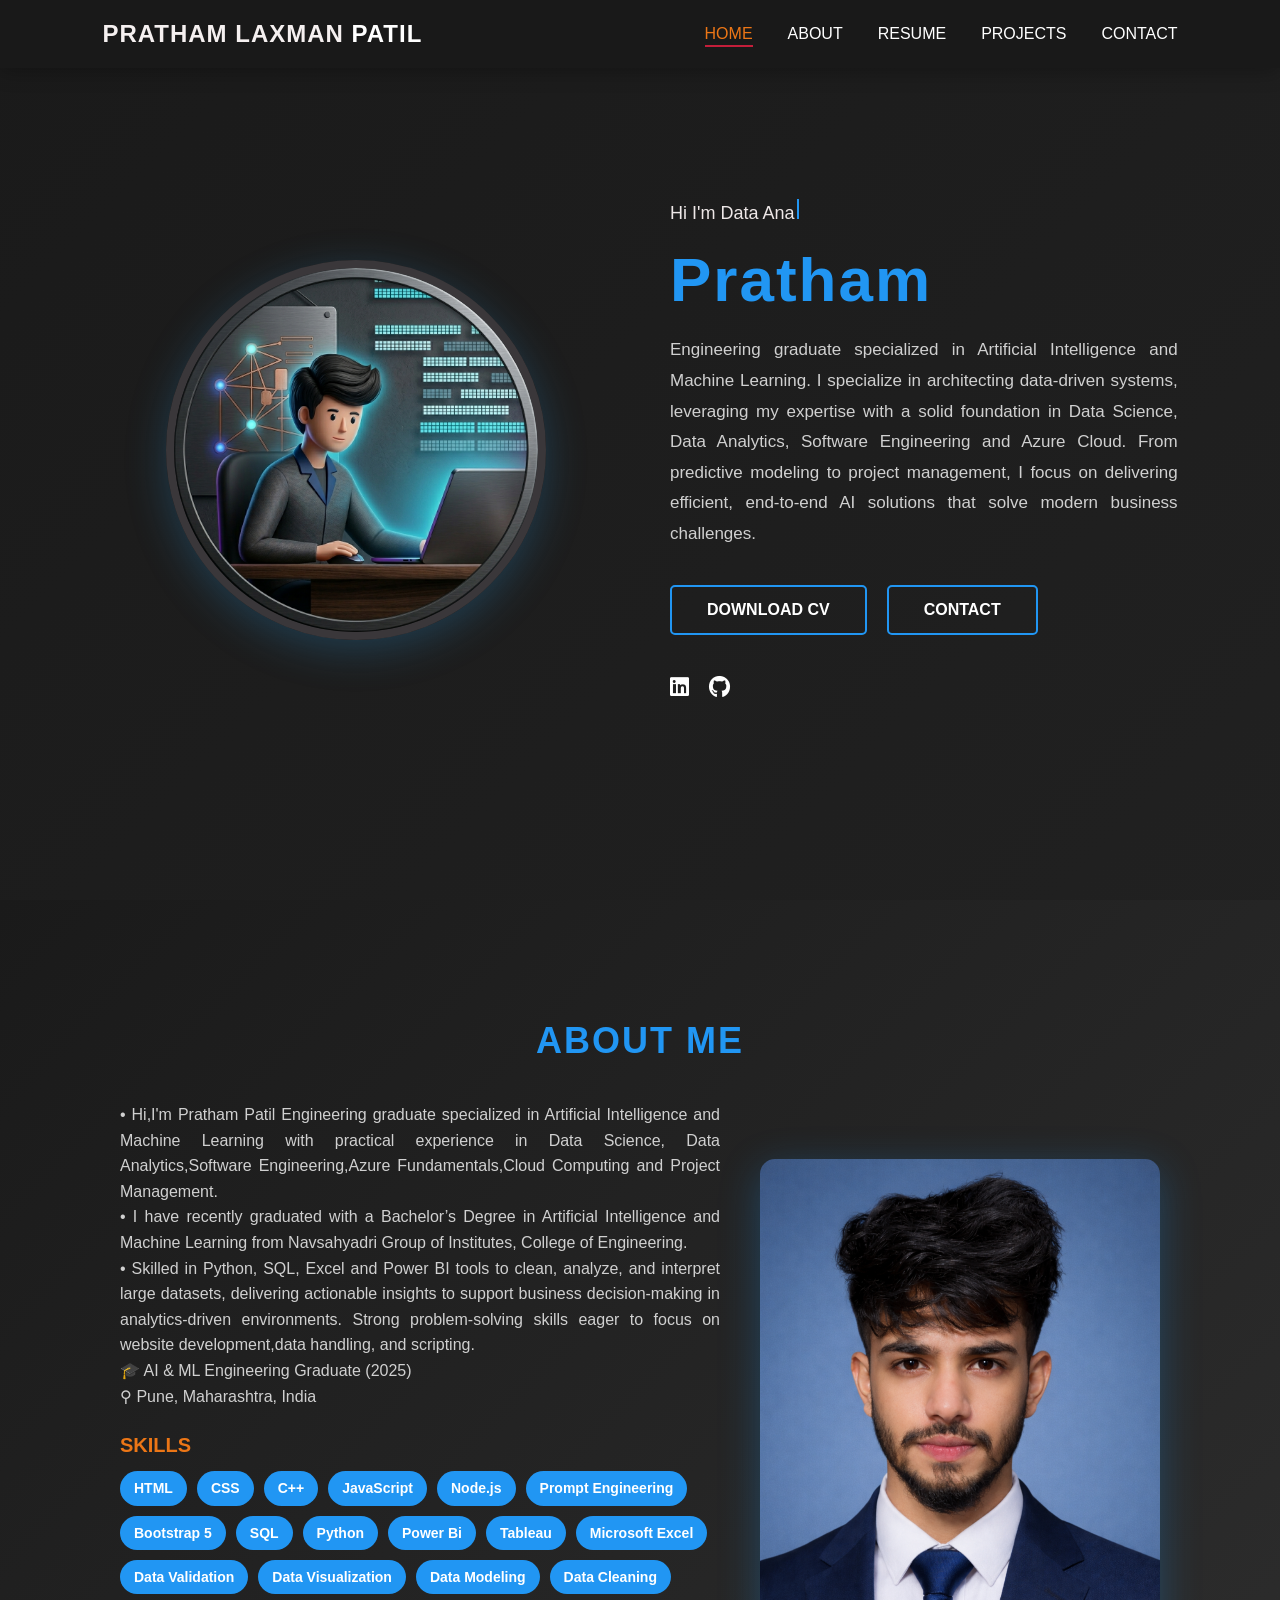
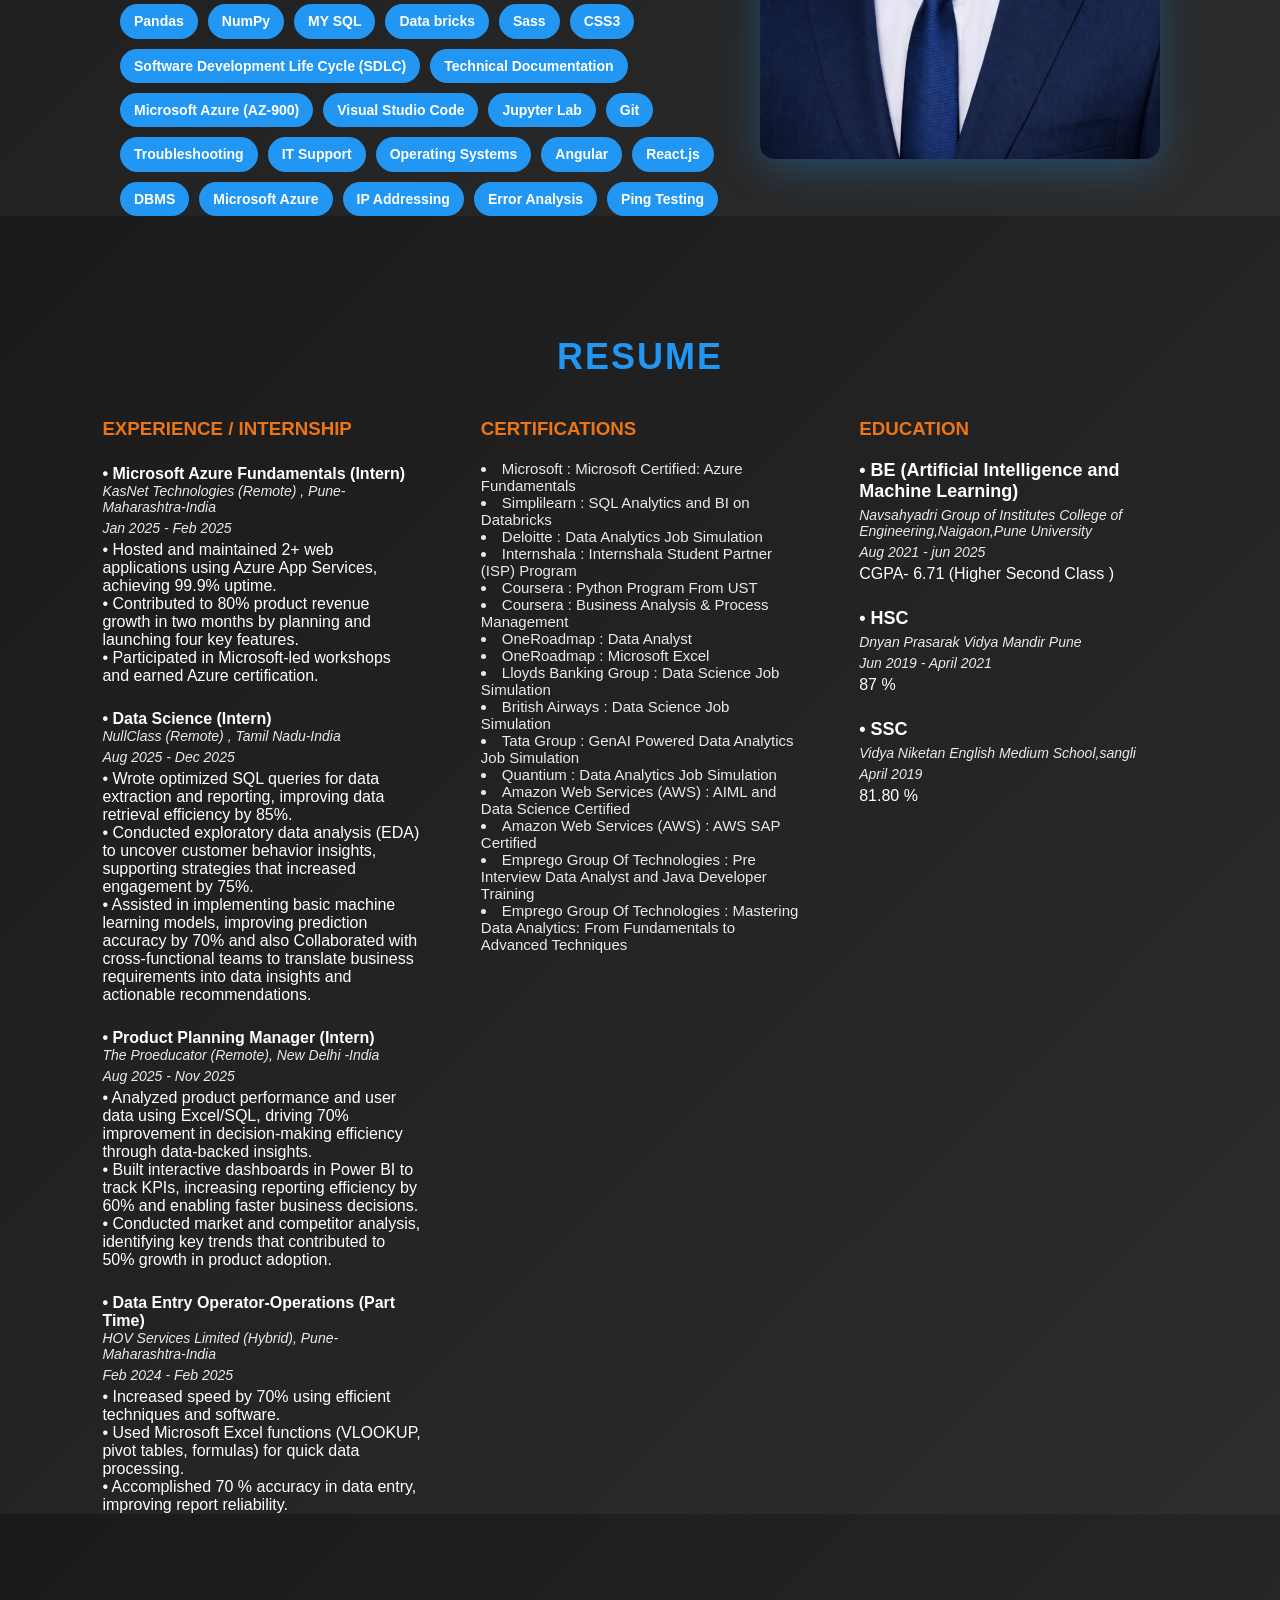
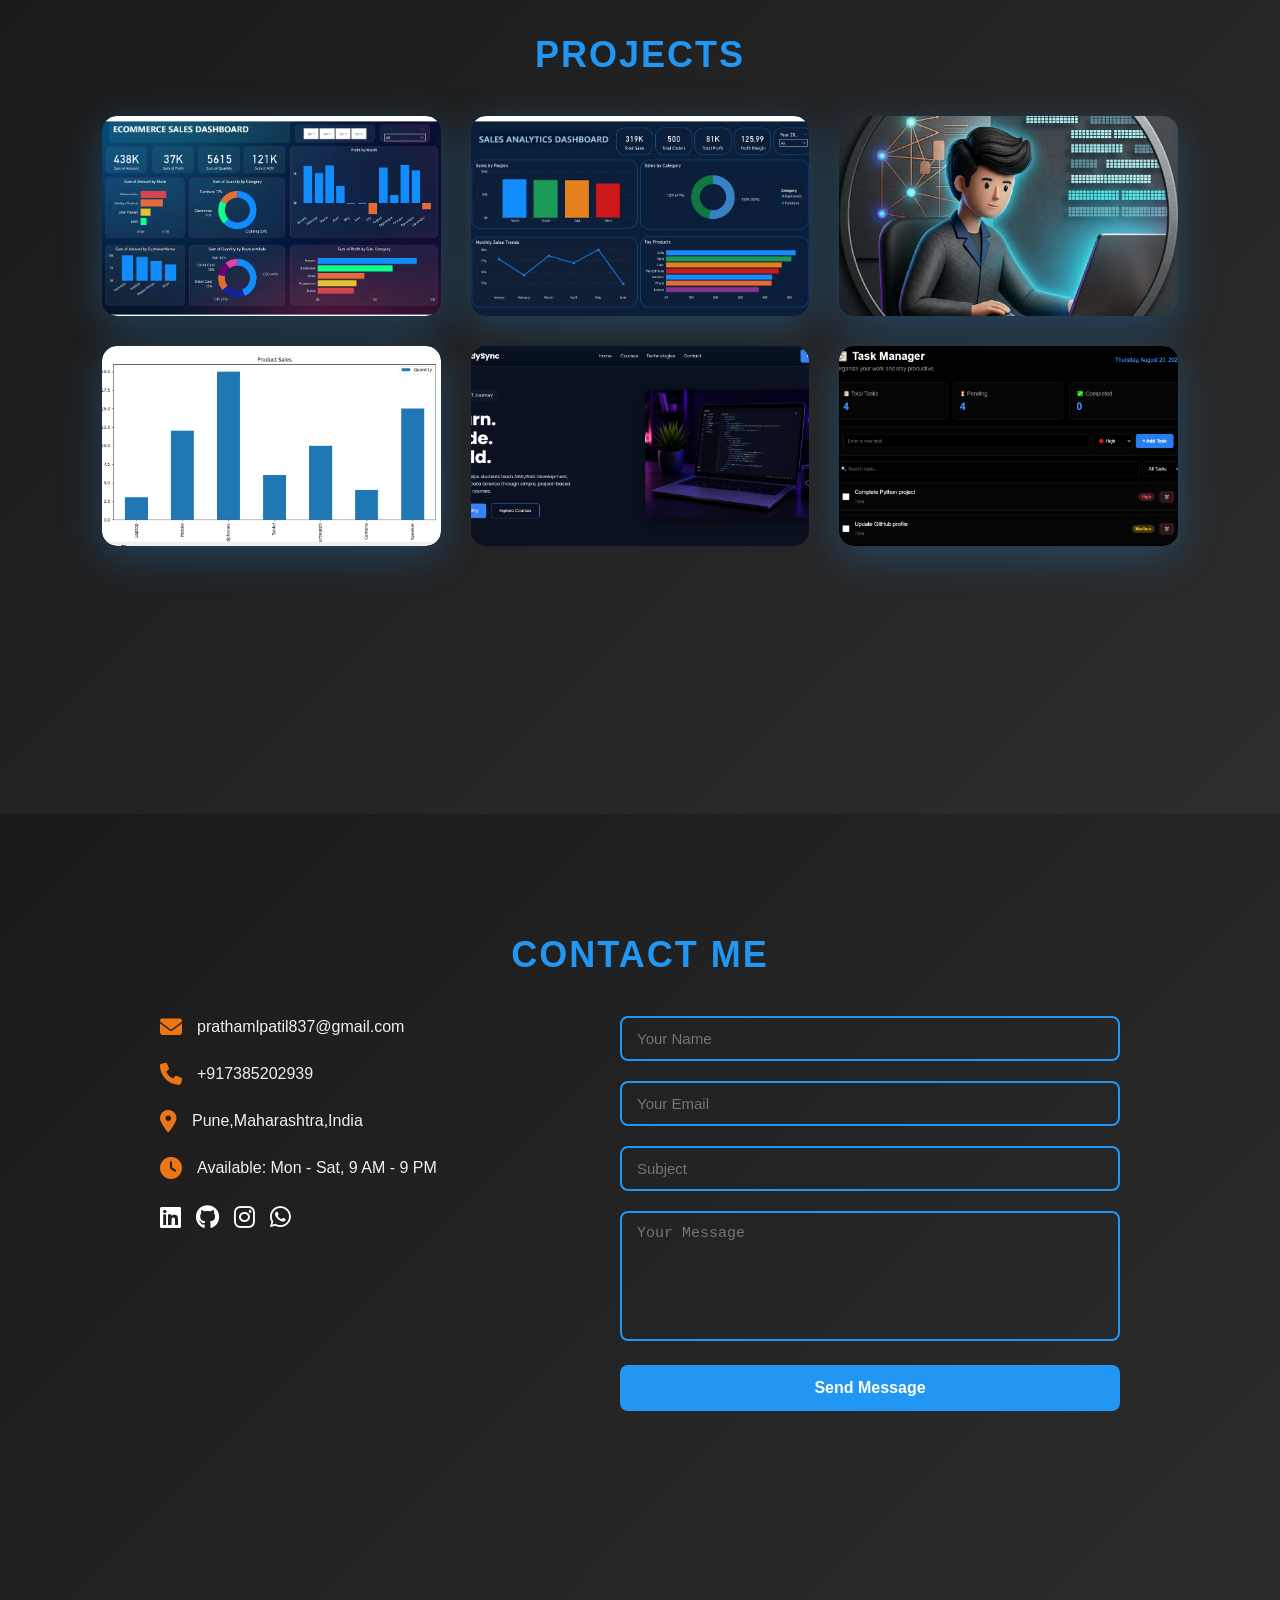
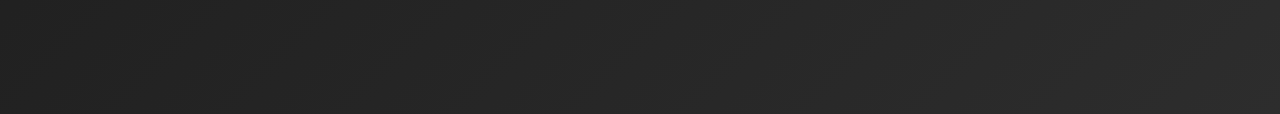
<file: index.html>
<!DOCTYPE html>
<html lang="id">
<head>
    <meta charset="UTF-8">
    <meta name="viewport" content="width=device-width, initial-scale=1.0">
    <title>Personal Portifilio Website</title>
    <link rel="stylesheet" href="https://cdnjs.cloudflare.com/ajax/libs/font-awesome/6.4.0/css/all.min.css">
    <link rel="stylesheet" href="styles.css">
</head>
<body>
    <nav class="navbar">
        <div class="logo"><span>PRATHAM LAXMAN </span> PATIL </div>
        <ul class="nav-links">
            <li><a href="#home" class="active">HOME</a></li>
            <li><a href="#about">ABOUT</a></li>
            <li><a href="#resume">RESUME</a></li>
             <li><a href="#portfolio">PROJECTS</a></li>
            <li><a href="#contact">CONTACT</a></li>
        </ul>
    </nav>

    <section class="hero" id="home">
        <div class="hero-left">
            <img src="images/profile.png" alt="Profile" class="profile-img">
        </div>
        <div class="hero-right">
            <p class="intro">Hi I'm <span class="#"><span id="typing-text"></span><span class="cursor"></span></span></p>
            <h1 class="hero-name">Pratham </h1>
            <p class="hero-description">
                Engineering graduate specialized in Artificial Intelligence and Machine Learning. I specialize in architecting data-driven systems, leveraging my expertise with a solid foundation  in Data Science, Data Analytics, Software Engineering and Azure Cloud. From predictive modeling to project management, I focus on delivering efficient, end-to-end AI solutions that solve modern business challenges.
            </p>
            <div class="hero-buttons">
                <a href="#" class="btn">DOWNLOAD CV</a>
                <a href="#" class="btn">CONTACT</a>
            </div>
            <div class="social-links">
                <a href="https://www.linkedin.com/in/prathampatil837" aria-label="LinkedIn"><i class="fab fa-linkedin"></i></a>
                <a href="#" aria-label="GitHub"><i class="fab fa-github"></i></a>
            </div>
        </div>
    </section>

    <section id="about" class="section">
        <div class="container">
             <h2 class="section-title">ABOUT ME</h2>
            <div class="about-content">
                <div class="about-text">
<p>• Hi,I'm Pratham Patil Engineering graduate specialized in Artificial Intelligence and Machine Learning with practical experience 
in Data Science, Data Analytics,Software Engineering,Azure Fundamentals,Cloud Computing and Project Management.
<p>• I have recently graduated with a Bachelor’s Degree in Artificial Intelligence and Machine Learning from Navsahyadri Group of Institutes, College of Engineering.</p>
<p>• Skilled in Python, SQL, Excel and Power BI tools to clean, analyze, and interpret large datasets, delivering actionable insights to support business decision-making in analytics-driven environments. 
Strong problem-solving skills eager to focus on website development,data handling, and scripting.</p>
<p> 🎓 AI & ML Engineering Graduate (2025) </p>
<p> ⚲ Pune, Maharashtra, India</p>
                    <div class="skills">
                        <h3>SKILLS</h3>
                        <div class="skill-tags">
                            <span class="skill-tag">HTML</span>
                            <span class="skill-tag">CSS</span>
                            <span class="skill-tag">C++</span>
                            <span class="skill-tag">JavaScript</span>
                            <span class="skill-tag">Node.js</span>
                            <span class="skill-tag">Prompt Engineering </span>
                            <span class="skill-tag"> Bootstrap 5</span>
                          <span class="skill-tag">SQL</span>
                            <span class="skill-tag">Python</span>
                            <span class="skill-tag">Power Bi</span>
                            <span class="skill-tag">Tableau</span>
                            <span class="skill-tag">Microsoft Excel</span>
                            <span class="skill-tag"> Data Validation </span>
                            <span class="skill-tag"> Data Visualization</span>
                        <span class="skill-tag"> Data Modeling</span>
                          <span class="skill-tag"> Data Cleaning</span>   
                           <span class="skill-tag"> Pandas</span>
<span class="skill-tag"> NumPy</span>
<span class="skill-tag"> MY SQL</span>
<span class="skill-tag"> Data bricks</span> 
<span class="skill-tag"> Sass</span> 
<span class="skill-tag">  CSS3 </span>
<span class="skill-tag"> Software Development Life Cycle (SDLC)</span>
<span class="skill-tag"> Technical Documentation</span>
<span class="skill-tag">  Microsoft Azure (AZ-900) </span>
<span class="skill-tag"> Visual Studio Code </span>
<span class="skill-tag">  Jupyter Lab </span>
<span class="skill-tag">  Git </span>
<span class="skill-tag"> Troubleshooting</span>   
<span class="skill-tag"> IT Support </span>
<span class="skill-tag">  Operating Systems</span>
<span class="skill-tag"> Angular</span>   
<span class="skill-tag"> React.js </span>
<span class="skill-tag">  DBMS</span>
<span class="skill-tag"> Microsoft Azure </span>
<span class="skill-tag">  IP Addressing </span>
<span class="skill-tag"> Error Analysis</span>   
<span class="skill-tag"> Ping Testing</span>

                        </div>
                    </div>
                </div>
                <div class="about-image">
                    <img src="images/profile.png.png" alt="Pratham Patil" class="about-img">
                    
                </div>
            </div>
        </div>
    </section>


 <section id="resume" class="section">
    <div class="container">
        <h2 class="section-title">RESUME</h2>
        <div class="resume-content">
            <div class="resume-left">
                <h3>EXPERIENCE / INTERNSHIP </h3>
                <div class="experience-item"></div>
                    <h4>• Microsoft Azure Fundamentals (Intern)</h4>
                    <p class="company">KasNet Technologies (Remote) ,   Pune-Maharashtra-India</p>
                    <p class="date">Jan 2025 - Feb 2025</p>
                    <p>
 
• Hosted and maintained 2+ web applications using Azure App Services, achieving 99.9% uptime.</p> 
 <p>• Contributed to 80% product revenue growth in two months by planning and launching four key features.</p>
 <p>• Participated in Microsoft-led workshops and earned Azure certification.</p>
 <div class="experience-item"></div>
                     <h4>• Data Science (Intern)</h4>
                    <p class="company"> NullClass (Remote) ,        Tamil Nadu-India</p>
                    <p class="date">Aug 2025 - Dec 2025</p>
                    <p>
 
• Wrote optimized SQL queries for data extraction and reporting, improving data retrieval efficiency by 85%.</p>
<p>• Conducted exploratory data analysis (EDA) to uncover customer behavior insights, supporting strategies that increased engagement by 75%.</p>
<p>• Assisted in implementing basic machine learning models, improving prediction accuracy by 70% and also Collaborated with cross-functional teams to translate business requirements into data insights and actionable recommendations.</p> 
<div class="experience-item"></div>
<h4>• Product Planning Manager (Intern)</h4>
                    <p class="company"> The Proeducator (Remote),  New Delhi -India</p>
                    <p class="date">Aug 2025 - Nov 2025</p>
                    <p>• Analyzed product performance and user data using Excel/SQL, driving 70% improvement in decision-making efficiency through data-backed insights.</p>
                    <p>• Built interactive dashboards in Power BI to track KPIs, increasing reporting efficiency by 60% and enabling faster business decisions.</p>
                    <p>• Conducted market and competitor analysis, identifying key trends that contributed to 50% growth in product adoption.</p>
  <div class="experience-item"></div>                
                    <h4>• Data Entry Operator-Operations (Part Time)</h4>
                    <p class="company"> HOV Services Limited (Hybrid),   Pune-Maharashtra-India</p>
                    <p class="date">Feb 2024 - Feb 2025</p>
                    <p>• Increased speed by 70% using efficient techniques and software.</p>
                    <p>• Used Microsoft Excel functions (VLOOKUP, pivot tables, formulas) for quick data processing.</p>
                    <p>• Accomplished 70 % accuracy in data entry, improving report reliability.</p>

   </div>
    
            <div class="resume-right">
                <div class="certifications"></div>
   <h3>CERTIFICATIONS</h3>
                <ul class="certifications">
                    <li>Microsoft : Microsoft Certified: Azure Fundamentals</li>
<li>Simplilearn : SQL Analytics and BI on Databricks</li>
<li>Deloitte : Data Analytics Job Simulation</li>
<li>Internshala : Internshala Student Partner (ISP) Program</li>
<li>Coursera : Python Program From UST</li>
<li>Coursera : Business Analysis & Process Management</li>
<li>OneRoadmap : Data Analyst</li>
<li>OneRoadmap : Microsoft Excel</li>
<li>Lloyds Banking Group : Data Science Job Simulation</li>
<li>British Airways : Data Science Job Simulation</li>
<li>Tata Group : GenAI Powered Data Analytics Job Simulation</li>
<li>Quantium : Data Analytics Job Simulation</li>
<li>Amazon Web Services (AWS) : AIML and Data Science Certified</li>
<li>Amazon Web Services (AWS) : AWS SAP Certified</li>
<li>Emprego Group Of Technologies : Pre Interview Data Analyst and Java Developer Training</li>
<li>Emprego Group Of Technologies : Mastering Data Analytics: From Fundamentals to Advanced Techniques</li>

  
  
            </div>
           
                <div class="resume-left">
                
                <h3>EDUCATION</h3>
                <div class="education-item">
                    <h4>• BE (Artificial Intelligence and Machine Learning) </h4>
                    <p class="university">Navsahyadri Group of Institutes College of Engineering,Naigaon,Pune University</p>
                    <p class="date">Aug 2021 - jun 2025 </p>
                    <p>CGPA- 6.71 (Higher Second Class )</p>
                </div>
                <div class="education-item">
                    <h4>• HSC</h4>
                    <p class="university"> Dnyan Prasarak Vidya Mandir Pune </p>
                    <p class="date">Jun 2019 - April 2021</p>
                    <p> 87 %</p>
                     </div>
            <div class="education-item">
                    <h4>• SSC</h4>
                    <p class="university"> Vidya Niketan English Medium School,sangli </p>
                    <p class="date"> April 2019</p>
                    <p> 81.80 %</p></div>
                </div>
            </div>
        </div>
    </div>
    
    
    

    
</section>

    <section id="portfolio" class="section">
        <div class="container">
            <h2 class="section-title">PROJECTS</h2>
            <div class="portfolio-grid">
                <div class="portfolio-item">
                    <div class="portfolio-image">
                        <img src="images/Ecommerce Sales Dashboard.jpg" alt="Project 1">
                        <div class="portfolio-overlay">
                            <h3><h3>E-Commerce Sales Dashboard</h3></h3>
                            <p><p>Power BI dashboard for analyzing online sales performance using KPIs and DAX.</p></p>
                            <a href="https://github.com/PrathamPatil2002/Ecommerce-Sales-Dashboard" class="btn">View Project</a>
                        </div>
                    </div>
                </div>
                <div class="portfolio-item">
                    <div class="portfolio-image">
                        <img src="images/Sales Analytics Dashboard.jpg" alt="Project 2">
                        <div class="portfolio-overlay">
                            <h3>Sales Analytics Dashboard </h3>
                            <p>Power BI dashboard for analyzing online sales analytics using KPIs and charts</p>
                            <a href="https://github.com/PrathamPatil2002/Sales-Analytics-Dashboard" class="btn">View Project</a>
                        </div>
                    </div>
                </div>
                <div class="portfolio-item">
                    <div class="portfolio-image">
                        <img src="images/profile.png" alt="Project 3">
                        <div class="portfolio-overlay">
                            <h3>Portfolio Website</h3>
                            <p>Responsive design with modern animations</p>
                            <a href="file:///C:/Users/prath/Downloads/Portfolio6-main/portofolio4/index.html" class="btn">View Project</a>
                        </div>
                    </div>
                </div>
                <div class="portfolio-item">
                    <div class="portfolio-image">
                        <img src="images/Code Aplha Data Analytics.jpg" alt="Project 4">
                        <div class="portfolio-overlay">
                            <h3>Code Aplha Data Analytics </h3>
                            <p> focused on data-driven decision making and business intelligence with tools like Python, SQL, and visualization libraries .</p>
                            <a href="https://github.com/PrathamPatil2002/CodeAlpha_DataAnalytics" class="btn">View Project</a>
                        </div>
                    </div>
                      </div>
               
                    <div class="portfolio-image">
                        <img src="images/StudySync.png" alt="Project 5">
                        <div class="portfolio-overlay">
                            <h3>StudySync Website </h3>
                            <p> StudySync is a modern, responsive e-learning website built with HTML5 and CSS3.</p>
                            <a href="https://github.com/PrathamPatil2002/StudySync_Website" class="btn">View Project</a>
                        </div>
                    </div>

                    <div class="portfolio-item">
                    <div class="portfolio-image">
                        <img src="images/Task Manager.png" alt="Project 6">
                        <div class="portfolio-overlay">
                            <h3>Task Manager </h3>
                            <p> A simple and professional Task Manager web application built using HTML, CSS and JavaScript. </p>
                            <a href="https://github.com/PrathamPatil2002/Task-Manager" class="btn">View Project</a>
                        </div>
                </div>
                
                
    </section>

    

    <section id="contact" class="section">
        <div class="container">
            <h2 class="section-title">CONTACT ME</h2>
            <div class="contact-content">
                <div class="contact-info">
                    <div class="contact-item">
                        <i class="fas fa-envelope"></i>
                        <p>prathamlpatil837@gmail.com</p>
                    </div>
                    <div class="contact-item">
                        <i class="fas fa-phone"></i>
                        <p>+917385202939</p>
                    </div>
                    <div class="contact-item">
                        <i class="fas fa-map-marker-alt"></i>
                        <p>Pune,Maharashtra,India</p>
                    </div>
                    <div class="contact-item">
                        <i class="fas fa-clock"></i>
                        <p>Available: Mon - Sat, 9 AM - 9 PM</p>
                    </div>
                    <div class="social-links-contact">
                        <a href="https://www.linkedin.com/in/prathampatil837" aria-label="LinkedIn"><i class="fab fa-linkedin"></i></a>
                        <a href="https://www.github.com/PrathamPatil2002" aria-label="GitHub"><i class="fab fa-github"></i></a>
                        <a href="#" aria-label="Instagram"><i class="fab fa-instagram"></i></a>
                        <a href="#" aria-label="WhatsApp"><i class="fab fa-whatsapp"></i></a>
                    </div>
                </div>
                <form class="contact-form">
                    <div class="form-group">
                        <input type="text" placeholder="Your Name" required>
                    </div>
                    <div class="form-group">
                        <input type="email" placeholder="Your Email" required>
                    </div>
                    <div class="form-group">
                        <input type="text" placeholder="Subject" required>
                    </div>
                    <div class="form-group">
                        <textarea placeholder="Your Message" rows="6" required></textarea>
                    </div>
                    <button type="submit" class="btn">Send Message</button>
                </form>
            </div>
        </div>
    </section>
    <script src="script.js"></script>
</body>
</html>
</file>
<file: styles.css>
* {
            margin: 0;
            padding: 0;
            box-sizing: border-box;
        }

        body {
            font-family: 'Segoe UI', Tahoma, Geneva, Verdana, sans-serif;
            background: linear-gradient(135deg, #1a1a1a 0%, #2d2d2d 100%);
            color: white;
            overflow-x: hidden;
        }

        /* Navbar */
        .navbar {
            position: fixed;
            top: 0;
            left: 0;
            right: 0;
            display: flex;
            justify-content: space-between;
            align-items: center;
            padding: 20px 8%;
            background: rgba(26, 26, 26, 0.95);
            backdrop-filter: blur(10px);
            z-index: 1000;
            box-shadow: 0 2px 20px rgba(0, 0, 0, 0.3);
        }

        .logo {
            font-size: 24px;
            font-weight: 700;
            color: white;
            letter-spacing: 1px;
        }
        
        .logo span{
            color: #f5f0f0;
        }

        .nav-links {
            display: flex;
            gap: 35px;
            list-style: none;
        }

        .nav-links a {
            color: white;
            text-decoration: none;
            font-size: 16px;
            font-weight: 500;
            transition: all 0.3s ease;
            position: relative;
        }

        .nav-links a:hover,
        .nav-links a.active {
            color: #ec7616;
        }

        .nav-links a::after {
            content: '';
            position: absolute;
            bottom: -5px;
            left: 0;
            width: 0;
            height: 2px;
            background: #c41e3a;
            transition: width 0.3s ease;
        }

        .nav-links a:hover::after,
        .nav-links a.active::after {
            width: 100%;
        }

        .hero {
            min-height: 100vh;
            display: flex;
            align-items: center;
            justify-content: space-between;
            padding: 100px 8%;
            gap: 60px;
        }

        .hero-left {
            flex: 1;
            display: flex;
            justify-content: center;
            align-items: center;
        }

        .profile-img {
            width: 380px;
            height: 380px;
            border-radius: 50%;
            border: 8px solid #3a373a;
            object-fit: cover;
            object-position: center;
            transition: transform 0.4s ease;
            box-shadow: 0 10px 40px rgba(41, 135, 197, 0.3);
        }

        .profile-img:hover {
            transform: scale(1.08);
        }

        .hero-right {
            flex: 1;
            max-width: 600px;
        }

        .intro {
            font-size: 18px;
            color: #eee8e8;
            margin-bottom: 10px;
        }

        .typing-container {
            display: inline-block;
            color: #2196F3;
            font-weight: 600;
        }

        .cursor {
            display: inline-block;
            width: 2px;
            height: 20px;
            background: #2196F3;
            margin-left: 2px;
            animation: blink 0.7s infinite;
        }

        @keyframes blink {
            0%, 50% { opacity: 1; }
            51%, 100% { opacity: 0; }
        }

        .hero-name {
            font-size: 62px;
            font-weight: 800;
            color: #2196F3;
            margin: 20px 0;
            letter-spacing: 2px;
        }

        .hero-description {
            font-size: 17px;
            line-height: 1.8;
            color: #d0d0d0;
            margin-bottom: 35px;
            text-align: justify;
        }

        .hero-buttons {
            display: flex;
            gap: 20px;
            margin-bottom: 40px;
        }

        .btn {
            padding: 14px 35px;
            border: 2px solid #2196F3;
            background: transparent;
            color: white;
            font-size: 16px;
            font-weight: 600;
            cursor: pointer;
            transition: all 0.4s ease;
            border-radius: 5px;
            text-decoration: none;
            display: inline-block;
        }

        .btn:hover {
            background: #102443;
            box-shadow: 0 0 25px rgba(0, 0, 0, 0.8),
                        0 0 50px rgba(13, 71, 161, 0.5);
            transform: translateY(-3px);
        }

        .social-links {
            display: flex;
            gap: 20px;
        }

        .social-links a {
            color: white;
            font-size: 22px;
            transition: all 0.3s ease;
        }

        .social-links a:hover {
            color: #2196F3;
            transform: scale(1.3);
        }

        @media (max-width: 1024px) {
            .hero {
                flex-direction: column;
                text-align: center;
                padding: 120px 5%;
            }

            .hero-right {
                max-width: 100%;
            }

            .profile-img {
                width: 320px;
                height: 320px;
            }

            .hero-name {
                font-size: 48px;
            }

            .hero-description {
                text-align: center;
            }

            .hero-buttons {
                justify-content: center;
            }

            .social-links {
                justify-content: center;
            }
        }

        @media (max-width: 768px) {
            .navbar {
                padding: 15px 5%;
            }

            .logo {
                font-size: 20px;
            }

            .nav-links {
                gap: 20px;
            }

            .nav-links a {
                font-size: 14px;
            }

            .profile-img {
                width: 260px;
                height: 260px;
            }

            .hero-name {
                font-size: 38px;
            }

            .hero-buttons {
                flex-direction: column;
                width: 100%;
            }

            .btn {
                width: 100%;
                max-width: 300px;
            }
        }

        @media (max-width: 480px) {
            .nav-links {
                gap: 12px;
            }

            .nav-links a {
                font-size: 12px;
            }

            .profile-img {
                width: 220px;
                height: 220px;
            }

            .hero-name {
                font-size: 32px;
            }

            .intro {
                font-size: 16px;
            }

            .hero-description {
                font-size: 15px;
            }
        }
        .section {
            min-height: 100vh;
            display: flex;
            align-items: flex-start;
            justify-content: center;
            padding: 120px 8% 0 8%;
            background: linear-gradient(135deg, #1a1a1a 0%, #2d2d2d 100%);
            color: white;
            opacity: 0;
            transform: translateY(30px);
            transition: opacity 0.6s ease, transform 0.6s ease;
        }

        .section.animate {
            opacity: 1;
            transform: translateY(0);
        }

        @keyframes fadeInUp {
            from {
                opacity: 0;
                transform: translateY(30px);
            }
            to {
                opacity: 1;
                transform: translateY(0);
            }
        }

        .container {
            max-width: 1200px;
            margin: 0 auto;
            width: 100%;
        }

        .section-title {
            font-size: 36px;
            font-weight: 700;
            color: #2196F3;
            margin-bottom: 40px;
            text-align: center;
            letter-spacing: 2px;
        }

        .about-content {
            display: flex;
            gap: 40px;
            align-items: center;
            justify-content: center;
            flex-wrap: wrap;
        }

        .about-text {
            flex: 1;
            min-width: 280px;
            max-width: 600px;
            font-size: 16px;
            line-height: 1.6;
            color: #d0d0d0;
            text-align: justify;
        }

        .skills {
            margin-top: 20px;
        }

        .skills h3 {
            font-size: 20px;
            color: #ec7616;
            margin-bottom: 10px;
        }

        .skill-tags {
            display: flex;
            flex-wrap: wrap;
            gap: 10px;
        }

        .skill-tag {
            background: #2196F3;
            color: white;
            padding: 6px 14px;
            border-radius: 20px;
            font-size: 14px;
            font-weight: 600;
            user-select: none;
            animation: fadeInUp 0.5s ease forwards;
            opacity: 0;
            animation-delay: calc(var(--delay) * 0.1s);
        }

        .about-image {
            flex: 1;
            min-width: 280px;
            max-width: 400px;
            display: flex;
            justify-content: center;
        }

        .about-img {
            width: 100%;
            border-radius: 15px;
            box-shadow: 0 10px 40px rgba(33, 150, 243, 0.3);
            object-fit: cover;
        }

        .portfolio-grid {
            display: grid;
            grid-template-columns: repeat(auto-fit, minmax(280px, 1fr));
            gap: 30px;
        }

        .portfolio-item {
            position: relative;
            overflow: hidden;
            border-radius: 15px;
            box-shadow: 0 10px 40px rgba(33, 150, 243, 0.3);
            cursor: pointer;
            transition: transform 0.3s ease;
            animation: fadeInUp 0.5s ease forwards;
            opacity: 0;
            animation-delay: calc(var(--delay) * 0.1s);
        }

        .portfolio-item:hover {
            transform: translateY(-10px);
        }

        .portfolio-image img {
            width: 100%;
            height: 200px;
            object-fit: cover;
            display: block;
            border-radius: 15px;
        }

        .portfolio-overlay {
            position: absolute;
            top: 0;
            left: 0;
            right: 0;
            bottom: 0;
            background: rgba(196, 30, 58, 0.85);
            color: white;
            opacity: 0;
            display: flex;
            flex-direction: column;
            justify-content: center;
            align-items: center;
            padding: 20px;
            text-align: center;
            transition: opacity 0.3s ease;
            border-radius: 15px;
        }

        .portfolio-item:hover .portfolio-overlay {
            opacity: 1;
        }

        .portfolio-overlay h3 {
            margin-bottom: 10px;
            font-size: 22px;
        }

        .portfolio-overlay p {
            margin-bottom: 20px;
            font-size: 16px;
        }

        .resume-content {
            display: flex;
            gap: 60px;
            flex-wrap: wrap;
            justify-content: center;
        }

        .resume-left, .resume-right {
            flex: 1;
            min-width: 280px;
            max-width: 500px;
        }

        .resume-left h3, .resume-right h3 {
            color: #ec7616;
            margin-bottom: 20px;
        }

        .experience-item, .education-item {
            margin-bottom: 25px;
        }

        .experience-item h4, .education-item h4 {
            font-size: 18px;
            margin-bottom: 5px;
        }

        .company, .university, .date {
            font-style: italic;
            font-size: 14px;
            color: #eee8e8;
            margin-bottom: 5px;
        }

        .certifications {
            list-style: disc inside;
            color: #eee8e8;
            font-size: 15px;
        }

        .blog-grid {
            display: grid;
            grid-template-columns: repeat(auto-fit, minmax(280px, 1fr));
            gap: 30px;
        }

        .blog-post {
            background: #222;
            border-radius: 15px;
            box-shadow: 0 10px 40px rgba(33, 150, 243, 0.3);
            overflow: hidden;
            display: flex;
            flex-direction: column;
            transition: transform 0.3s ease;
            animation: fadeInUp 0.5s ease forwards;
            opacity: 0;
            animation-delay: calc(var(--delay) * 0.1s);
        }

        .blog-post:hover {
            transform: translateY(-10px);
            box-shadow: 0 15px 30px rgba(196, 30, 58, 0.6);
            transition: transform 0.3s ease, box-shadow 0.3s ease;
        }

        .blog-image img {
            width: 100%;
            height: 180px;
            object-fit: cover;
            display: block;
        }

        .blog-content {
            padding: 20px;
            flex: 1;
            display: flex;
            flex-direction: column;
        }

        .blog-content h3 {
            margin-bottom: 10px;
            color: #2196F3;
        }

        .blog-meta {
            font-size: 13px;
            color: #b0b0b0;
            margin-bottom: 15px;
        }

        .read-more {
            margin-top: auto;
            color: #2196F3;
            text-decoration: none;
            font-weight: 600;
            transition: color 0.3s ease;
        }

        .read-more:hover {
            color: #c41e3a;
        }

        .contact-content {
            display: flex;
            gap: 60px;
            flex-wrap: wrap;
            justify-content: center;
        }

        .contact-info {
            flex: 1;
            min-width: 280px;
            max-width: 400px;
            color: #f1efef;
        }

        .contact-item {
            display: flex;
            align-items: center;
            gap: 15px;
            margin-bottom: 25px;
            font-size: 16px;
        }

        .contact-item i {
            font-size: 22px;
            color: #ec7616;
        }

        .social-links-contact {
            display: flex;
            gap: 15px;
            margin-top: 20px;
        }

        .social-links-contact a {
            color: white;
            font-size: 24px;
            transition: all 0.3s ease;
        }

        .social-links-contact a:hover {
            color: #2196F3;
            transform: scale(1.2);
        }

        .contact-form {
            flex: 1;
            min-width: 280px;
            max-width: 500px;
        }

        .form-group {
            margin-bottom: 20px;
        }

        .form-group input,
        .form-group textarea {
            width: 100%;
            padding: 12px 15px;
            border: 2px solid #2196F3;
            border-radius: 8px;
            background: transparent;
            color: white;
            font-size: 15px;
            resize: none;
            transition: border-color 0.3s ease;
        }

        .form-group input:focus,
        .form-group textarea:focus {
            border-color: #c41e3a;
            outline: none;
        }

        .contact-form button {
            width: 100%;
            padding: 14px;
            background: #2196F3;
            border: none;
            border-radius: 8px;
            color: white;
            font-size: 16px;
            font-weight: 600;
            cursor: pointer;
            transition: background 0.4s ease;
        }

        .contact-form button:hover {
            background: #c41e3a;
            box-shadow: 0 0 25px rgba(196, 30, 58, 0.8),
                        0 0 50px rgba(196, 30, 58, 0.5);
            transform: translateY(-3px);
        }

        @media (max-width: 1024px) {
            .about-content,
            .resume-content,
            .contact-content {
                flex-direction: column;
                align-items: center;
            }

            .portfolio-grid,
            .blog-grid {
                grid-template-columns: 1fr 1fr;
            }
        }

        @media (max-width: 768px) {
            .portfolio-grid,
            .blog-grid {
                grid-template-columns: 1fr;
            }
        }
</file>
